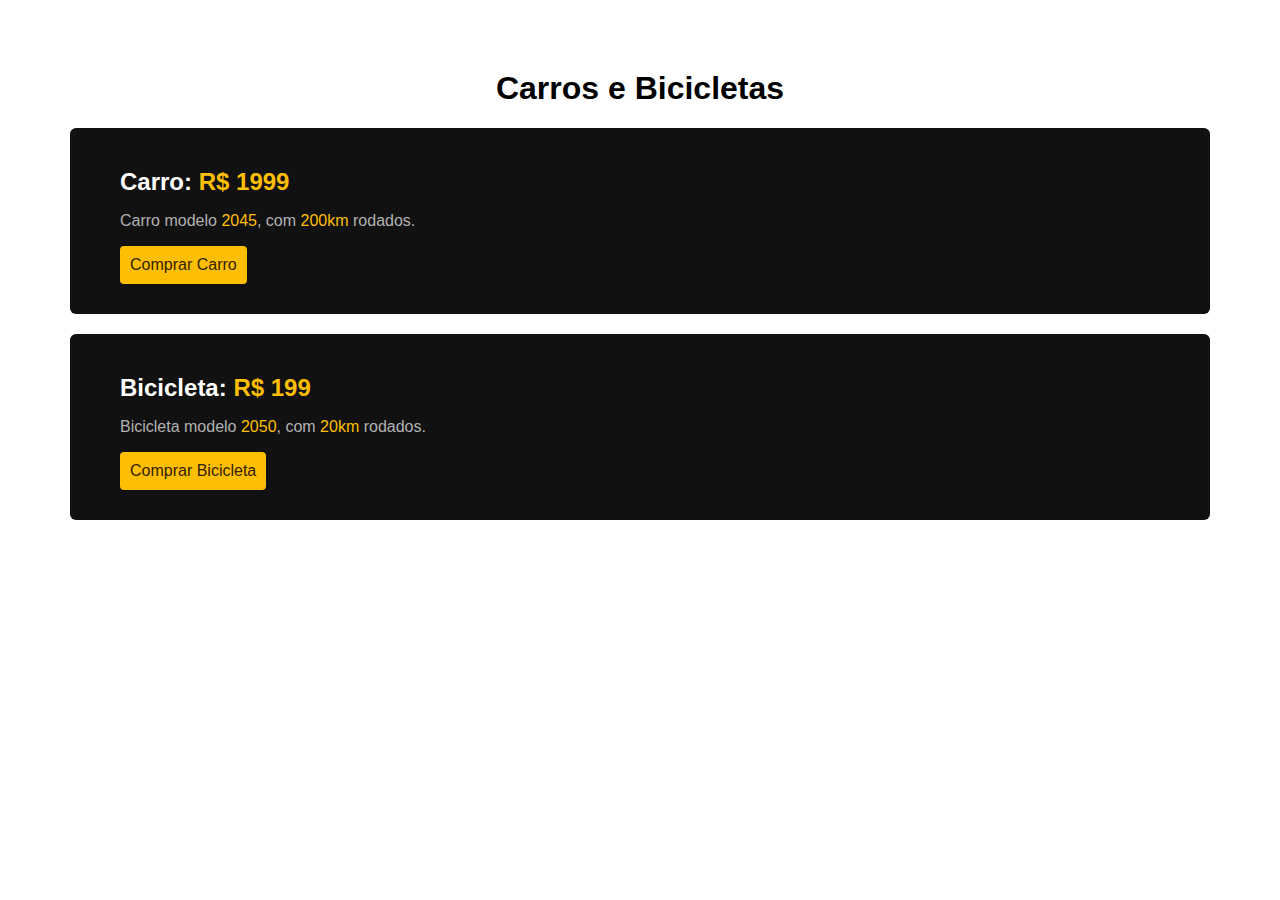
<file: execrício 02/index.html>
<!DOCTYPE html>
<html lang="en">
	<head>
		<meta charset="UTF-8" />
		<meta http-equiv="X-UA-Compatible" content="IE=edge" />
		<meta name="viewport" content="width=device-width, initial-scale=1.0" />
		<link rel="stylesheet" href="/execrício 02/style.css" />
		<title>Document</title>
	</head>
	<body>
		<h1>Carros e Bicicletas</h1>
		<div class="content">
			<h2 class="product-name">Carro: <span>R$ 1999</span></h2>
			<p>
				Carro modelo <span>2045</span>, com <span>200km</span> rodados.
			</p>
			<a href="/">Comprar Carro</a>
		</div>
		<div class="content">
			<h2 class="product-name">Bicicleta: <span>R$ 199</span></h2>
			<p>
				Bicicleta modelo <span>2050</span>, com
				<span>20km</span> rodados.
			</p>
			<a href="/">Comprar Bicicleta</a>
		</div>
	</body>
</html>
</file>
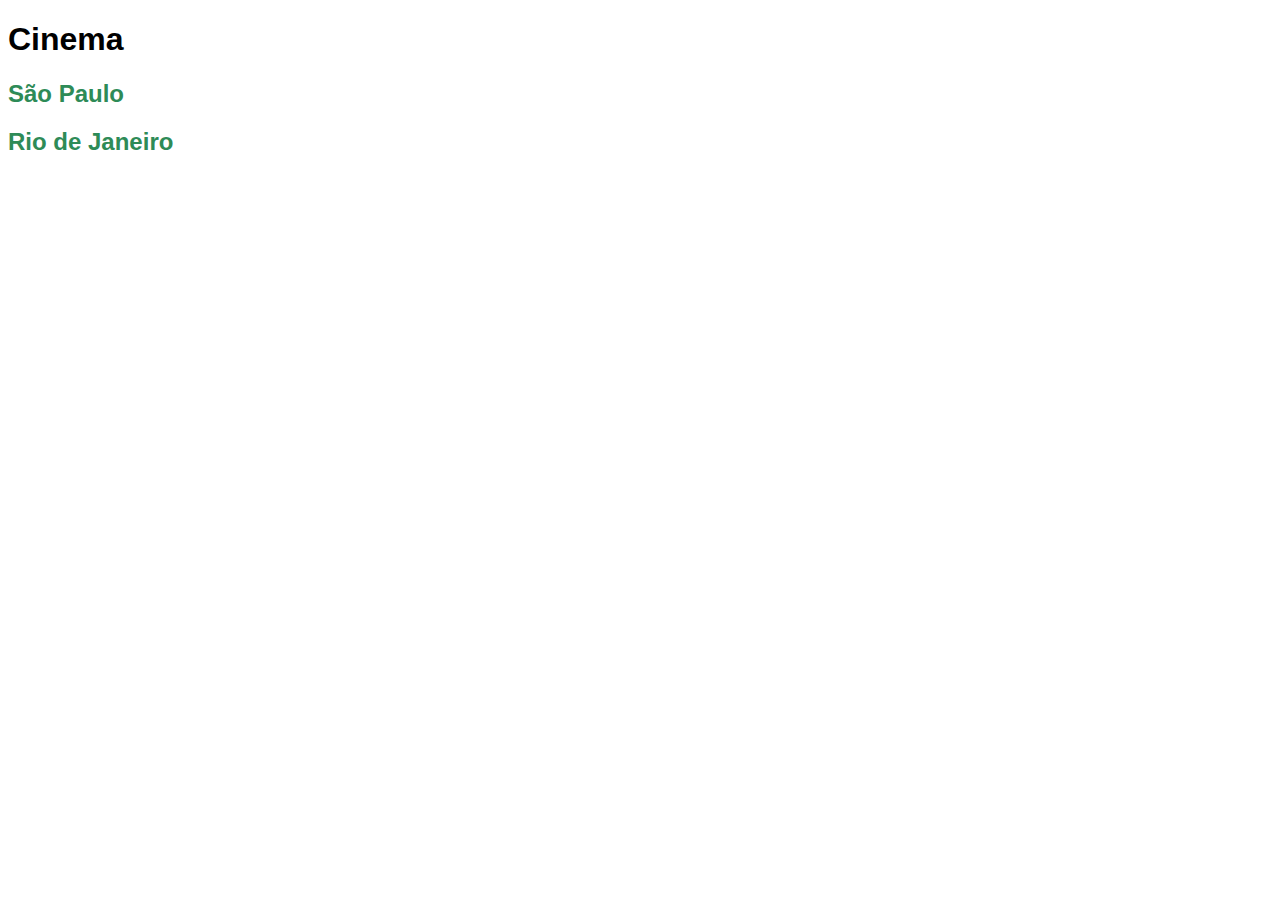
<file: exercício 01/index.html>
<!DOCTYPE html>
<html lang="pt-br">
<head>
    <meta charset="UTF-8">
    <meta http-equiv="X-UA-Compatible" content="IE=edge">
    <meta name="viewport" content="width=device-width, initial-scale=1.0">
    <link rel="stylesheet" href="/exercício 01/css/style.css">
    <title>Cinema</title>
</head>
<body>
    <h1>Cinema</h1>
    <h2><a href="./estados/sp.html">São Paulo</a></h2>
    <h2><a href="./estados/rj.html">Rio de Janeiro</a></h2>
</body>
</html>
</file>
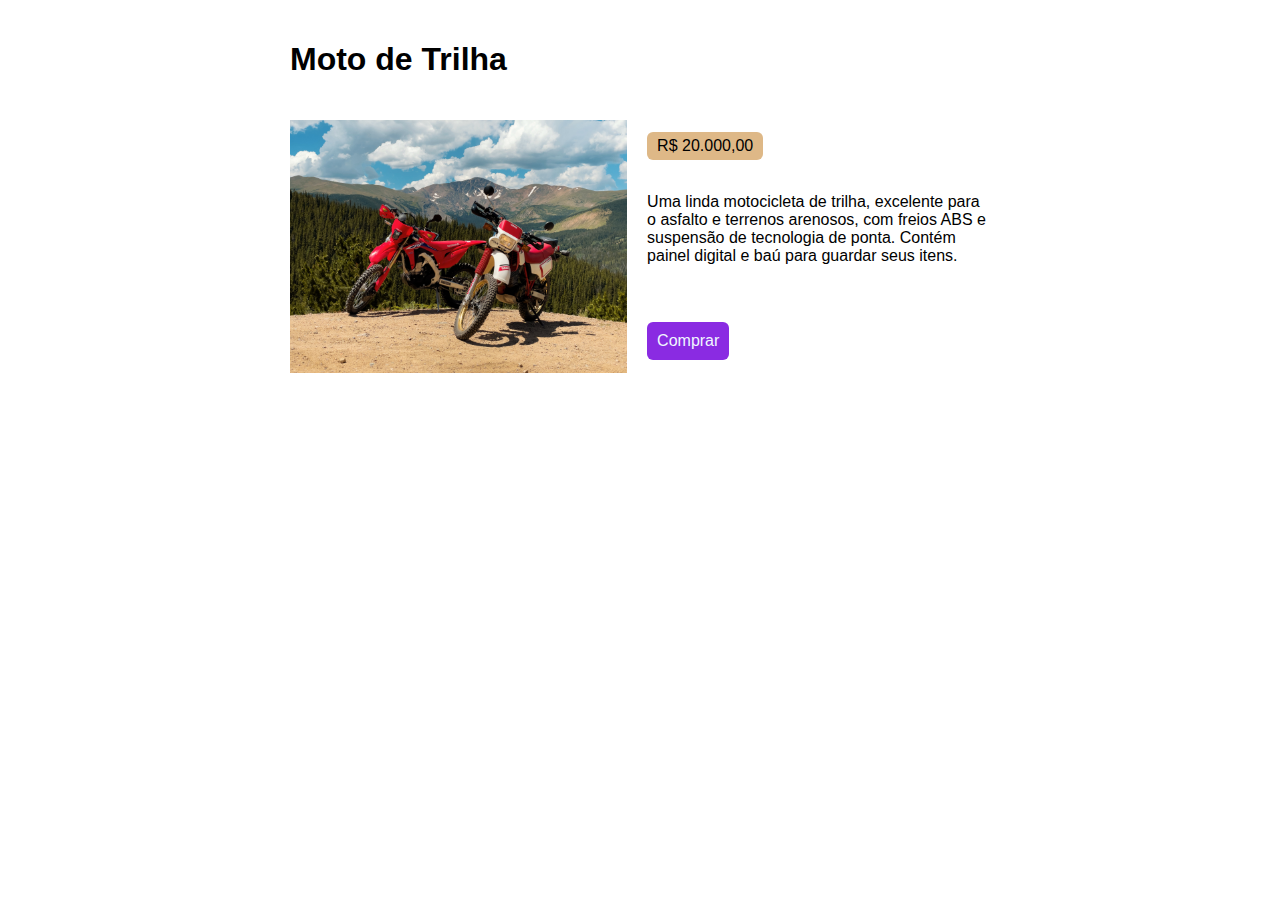
<file: exercício 03/index.html>
<!DOCTYPE html>
<html lang="en">
	<head>
		<meta charset="UTF-8" />
		<meta http-equiv="X-UA-Compatible" content="IE=edge" />
		<meta name="viewport" content="width=device-width, initial-scale=1.0" />
		<link rel="stylesheet" href="./style.css" />
		<title>Document</title>
	</head>
	<body>
		<div class="content">
			<h1>Moto de Trilha</h1>
			<img
				src="./assets/motorcycle.jpg"
				alt="Motorcycle"
				class="motorcycle"
			/>
			<div class="content-description">
				<span class="description"
					>Uma linda motocicleta de trilha, excelente para o asfalto e
					terrenos arenosos, com freios ABS e suspensão de tecnologia
					de ponta. Contém painel digital e baú para guardar seus
					itens.</span
				>
				<span class="price">R$ 20.000,00</span>
				<a class="buy" href="./index.html">Comprar</a>
			</div>
		</div>
	</body>
</html>
</file>
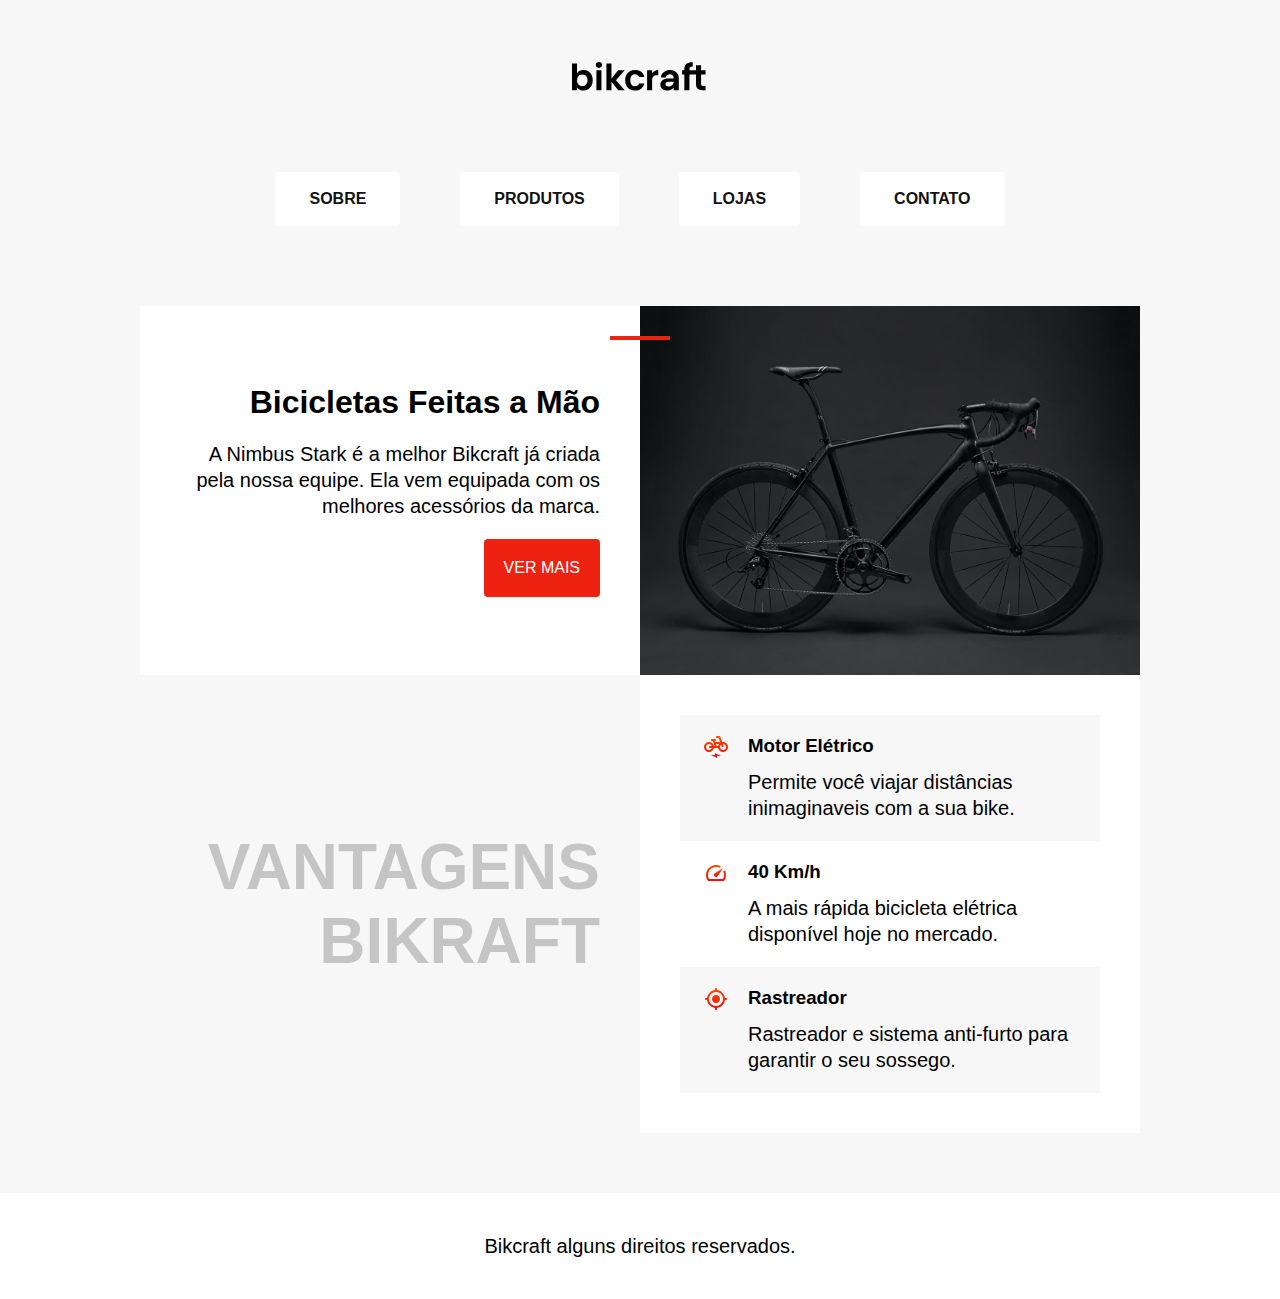
<file: exercício 04/index.html>
<!DOCTYPE html>
<html lang="pt-br">
	<head>
		<meta charset="UTF-8" />
		<meta http-equiv="X-UA-Compatible" content="IE=edge" />
		<meta name="viewport" content="width=device-width, initial-scale=1.0" />
		<link rel="stylesheet" href="style.css" />
		<title>Bikcraft</title>
	</head>
	<body>
		<header>
			<img src="./assets/bikcraft.svg" alt="bikcraft logo" />
			<nav aria-label="primária">
				<ul class="menu">
					<li><a href="./index.html">SOBRE</a></li>
					<li><a href="./index.html">PRODUTOS</a></li>
					<li><a href="./index.html">LOJAS</a></li>
					<li><a href="./index.html">CONTATO</a></li>
				</ul>
			</nav>
		</header>
		<main>
			<article class="conteudo" aria-labelledby="label-introducao ">
				<div class="introducao">
					<h1 id="label-introducao">Bicicletas Feitas a Mão</h1>
					<p>
						A Nimbus Stark é a melhor Bikcraft já criada pela nossa
						equipe. Ela vem equipada com os melhores acessórios da
						marca.
					</p>
					<a class="botao" href="./index.html">VER MAIS</a>
				</div>
				<img src="./assets/bicicleta.jpg" alt="Bicicleta Nimbus" />
			</article>
			<article class="conteudo" aria-labelledby="label-vantagens">
				<h2 class="subtitulo" id="label-vantagens">
					Vantagens Bikraft
				</h2>
				<ul class="vantagens">
					<li class="vantagens-item">
						<img src="./assets/eletrica.svg" alt="" />
						<h3>Motor Elétrico</h3>
						<p>
							Permite você viajar distâncias inimaginaveis com a
							sua bike.
						</p>
					</li>
					<li class="vantagens-item">
						<img src="./assets/velocidade.svg" alt="" />
						<h3>40 Km/h</h3>
						<p>
							A mais rápida bicicleta elétrica disponível hoje no
							mercado.
						</p>
					</li>
					<li class="vantagens-item">
						<img src="./assets/rastreador.svg" alt="" />
						<h3>Rastreador</h3>
						<p>
							Rastreador e sistema anti-furto para garantir o seu
							sossego.
						</p>
					</li>
				</ul>
			</article>
		</main>
		<footer class="rodape">
			<p>Bikcraft alguns direitos reservados.</p>
		</footer>
	</body>
</html>
</file>
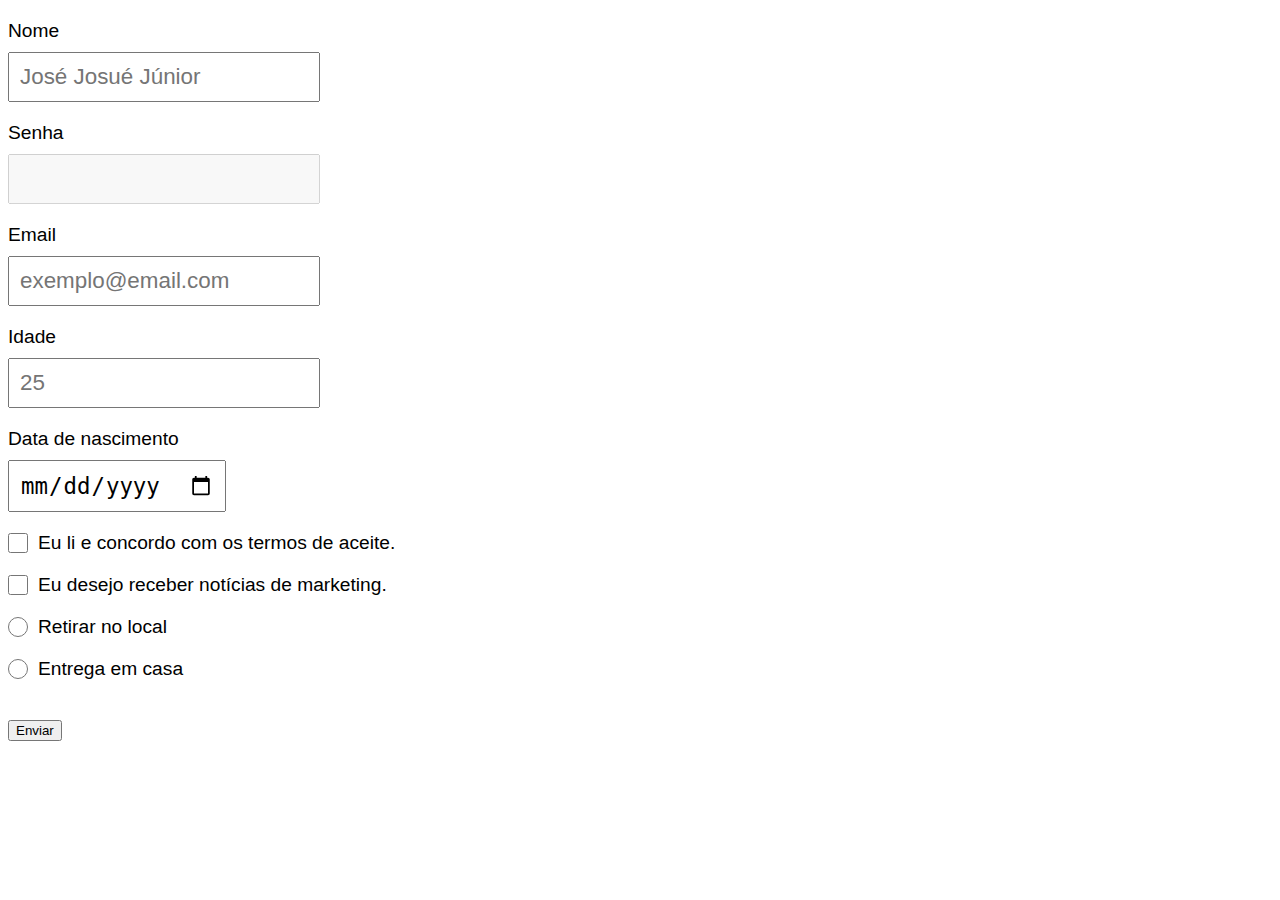
<file: Formulários/index.html>
<!DOCTYPE html>
<html lang="en">
	<head>
		<meta charset="UTF-8" />
		<meta http-equiv="X-UA-Compatible" content="IE=edge" />
		<meta name="viewport" content="width=device-width, initial-scale=1.0" />
		<link rel="stylesheet" href="./style/style.css" />
		<title>Document</title>
	</head>
	<body>
		<form action="./">
			<label for="nome">Nome</label>
			<input
				placeholder="José Josué Júnior"
				type="text"
				id="nome"
				name="nome"
			/>

			<label for="senha">Senha</label>
			<input disabled type="password" id="senha" name="senha" />

			<label for="email">Email</label>
			<input
				placeholder="exemplo@email.com"
				type="email"
				id="email"
				name="email"
				required
			/>

			<label for="idade">Idade</label>
			<input
				placeholder="25"
				type="number"
				id="idade"
				name="idade"
				required
			/>

			<label for="data">Data de nascimento</label>
			<input type="date" id="data" name="data" />

			<div class="checkbox-container">
				<input
					class="checkbox"
					type="checkbox"
					id="termos"
					name="termos"
				/>
				<label for="termos" class="termos"
					>Eu li e concordo com os termos de aceite.</label
				>
			</div>

			<div class="checkbox-container">
				<input
					class="checkbox"
					type="checkbox"
					id="anuncio"
					name="anuncio"
				/>
				<label for="anuncio" class="termos"
					>Eu desejo receber notícias de marketing.</label
				>
			</div>

			<div class="radio-container">
				<input
					class="radio"
					type="radio"
					id="retirada"
					name="entrega"
				/>
				<label for="retirada" class="termos">Retirar no local</label>
			</div>
			<div class="radio-container">
				<input class="radio" type="radio" id="entrega" name="entrega" />
				<label for="entrega" class="termos">Entrega em casa</label>
			</div>

			<button>Enviar</button>
		</form>
	</body>
</html>
</file>
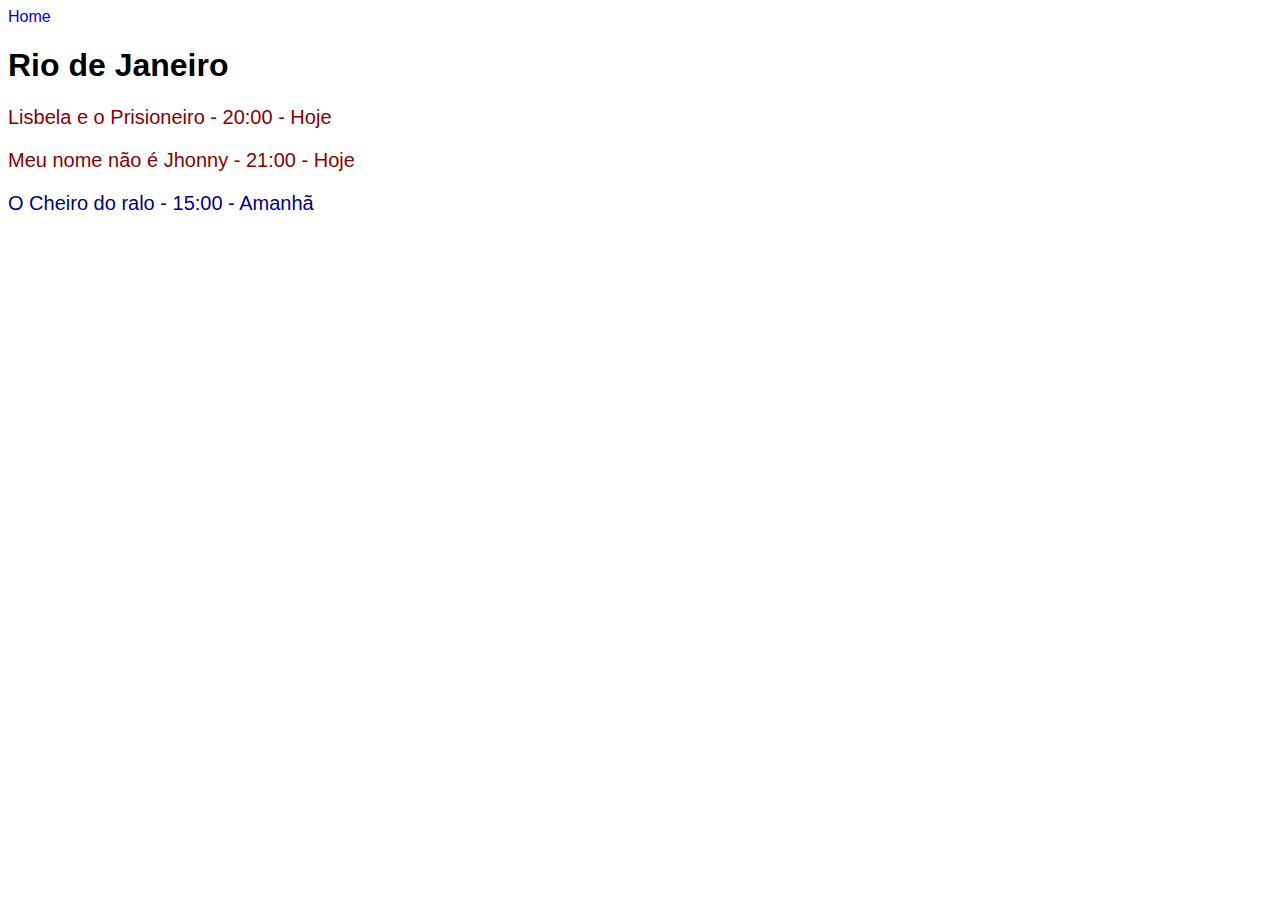
<file: exercício 01/estados/rj.html>
<!DOCTYPE html>
<html lang="pt-br">
<head>
    <meta charset="UTF-8">
    <meta http-equiv="X-UA-Compatible" content="IE=edge">
    <meta name="viewport" content="width=device-width, initial-scale=1.0">
    <link rel="stylesheet" href="/exercício 01/css/style.css">
    <title>Rio de Janeiro</title>
</head>
<body>
    <a href="../index.html">Home</a>
    <h1>Rio de Janeiro</h1>
    <p class="today">Lisbela e o Prisioneiro - 20:00 - Hoje</p>
    <p class="today">Meu nome não é Jhonny - 21:00 - Hoje</p>
    <p class="tomorrow">O Cheiro do ralo - 15:00 - Amanhã</p>
</body>
</html>
</file>
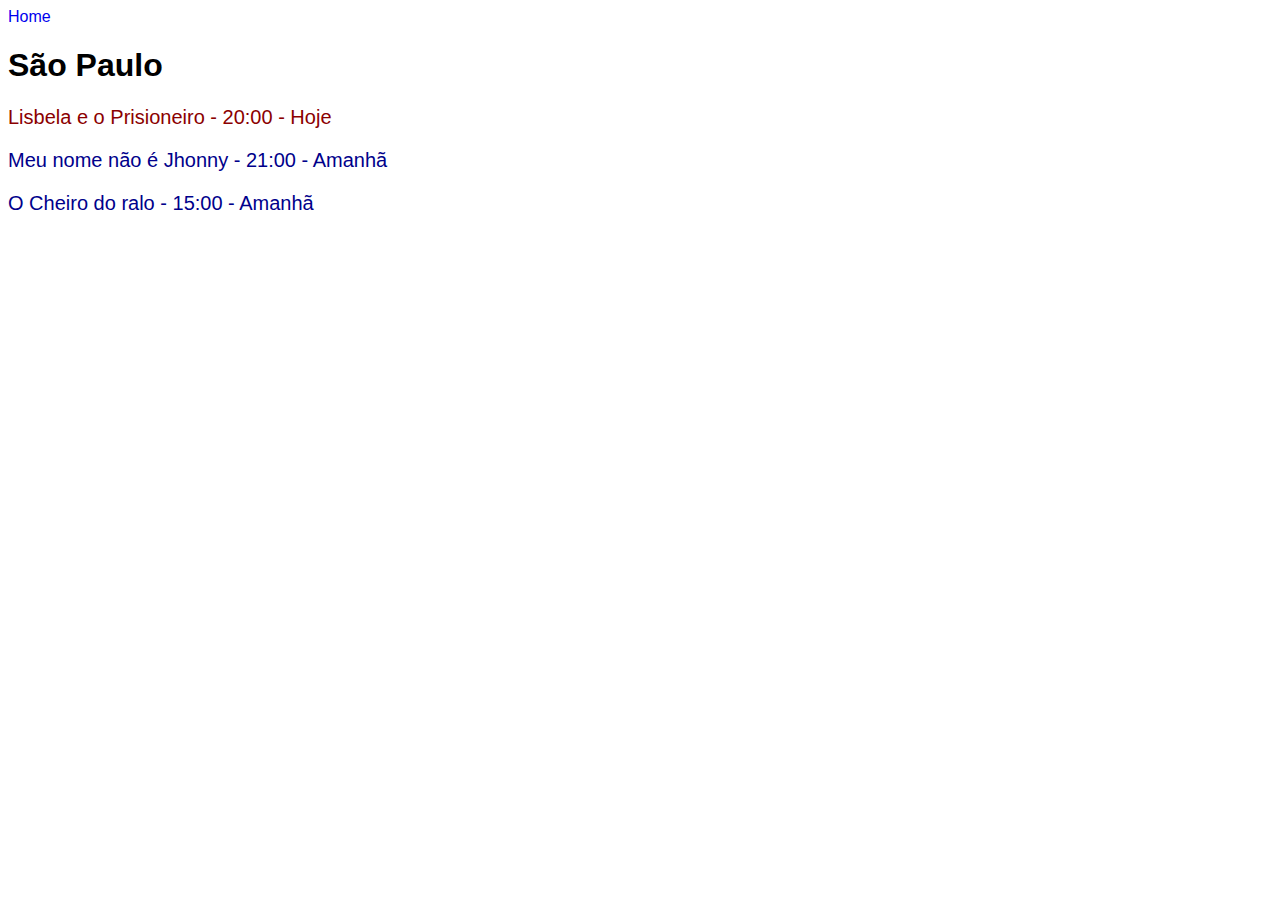
<file: exercício 01/estados/sp.html>
<!DOCTYPE html>
<html lang="pt-br">
<head>
    <meta charset="UTF-8">
    <meta http-equiv="X-UA-Compatible" content="IE=edge">
    <meta name="viewport" content="width=device-width, initial-scale=1.0">
    <link rel="stylesheet" href="/exercício 01/css/style.css">
    <title>São Paulo</title>
</head>
<body>
    <a href="../index.html">Home</a>
    <h1>São Paulo</h1>
    <p class="today">Lisbela e o Prisioneiro - 20:00 - Hoje</p>
    <p class="tomorrow">Meu nome não é Jhonny - 21:00 - Amanhã</p>
    <p class="tomorrow">O Cheiro do ralo - 15:00 - Amanhã</p>
</body>
</html>
</file>
<file: execrício 02/style.css>
body {
    margin: 50px;
    padding: 0px;
    font-family: Arial, Helvetica, sans-serif;    
}

h2 {
    margin: 0px;
}

h1 {
    text-align: center;
    padding-top: 20px;
}

.content {
    background-color: #111;
    border-radius: 6px;
    margin: 20px;
    padding: 40px 40px 30px 50px;
}

p {
    color: #b2b2b2;
}

span {
    color: #febe01;
}

.product-name {
    color: #fff;
}

a {
    padding: 10px;
    display: inline-block;
    color: #332200;
    background-color: #febe01;
    border-radius: 4px;
    font-size: 16px;
    text-decoration: none;
}
</file>
<file: exercício 01/css/style.css>
.today {
    color: darkred;
}

.tomorrow {
    color: darkblue;
}

a {
    text-decoration: none;
}

h2 a {
    color: seagreen;
}

p {
    font-size: 20px;
}

html {
    font-family: Arial, Helvetica, sans-serif
}
</file>
<file: exercício 03/style.css>
body {
    margin: 0px;
    font-family: Arial;
    padding: 20px;
    align-items: center;
    justify-content: center;
    display: flex;
}

img {
    max-width: 100%;
}

h1 {
    grid-column: 1 / -1;
}

.price {
    background-color: burlywood;
    padding: 5px 10px;
    border-radius: 6px;
    grid-row: 1;
    place-self: center start;

}

.buy {
    padding: 10px;
    background-color: blueviolet;
    color: aliceblue;
    text-decoration: none;
    border-radius: 6px;
    place-self: center start;
}

.motorcycle {
    width: 500px;
    grid-column: 1 ;
}

.content {
    display: grid;
    grid-template-columns: 2fr, 1fr;
    gap: 20px;
    max-width: 700px;
}

.content-description {
    display: grid;
    grid-column: 2;
    gap: 20px;

}
</file>
<file: exercício 04/style.css>
body {
    margin: 0px;
    background-color: #f7f7f7;
    font-family: Arial, Helvetica, sans-serif;
    display: grid;
    gap: 60px;
    justify-items: center;
    margin-top: 60px;
}
p {
    font-size: 1.25rem;
    line-height: 1.3;
}

p, h1, h2, h3 {
    margin: 0px;;
}

ul {
    list-style: none;
    margin: 0px;
    padding: 0px;
}

img {
    max-width: 100%;
    display: block;
}

.menu {
    display: flex;
    flex-wrap: wrap;
    gap: 20px;
    justify-content: center;
}

.menu a{
    background-color: #fff;
    text-decoration: none;
    padding: 1rem 2rem;
    color: #111;
    margin: 20px;
    border-radius: 4px;
    font-weight: bold;
    display: inline-block;
    border: 2px solid transparent;
}

.menu a:hover {
    border-color: #e21;
}

header{
    display: grid;
    justify-items: center;
    gap: 60px
}

.conteudo {
    display: grid;
    grid-template-columns: 1fr 1fr;
    max-width: 1000px;
}

.introducao {
    background-color: #fff;
    padding: 40px;
    text-align: right;
    position: relative;
    display: grid;
    align-content: center;
    gap: 20px;
    justify-items: end;
}

.introducao h1 {
    font-size: 2rem;
}

.introducao::before {
    content: "";
    width: 60px;
    height: 4px;
    background-color: #e21;
    position: absolute;
    top: 30px;
    right: -30px;
}

.botao {
    background: #e21;
    color: #fff;
    padding: 20px;
    border-radius: 4px;
    text-decoration: none;
}

.botao:hover {
    background-color: tomato;
}

.subtitulo {
    font-size: 64px;
    color: rgba(0, 0, 0, .2);
    text-transform: uppercase;
    text-align: right;
    padding: 40px;
    align-self: center;
}

.vantagens {
    background-color: #fff;
    padding: 40px;
}

.vantagens-item {
    display: grid;
    grid-template-columns: auto 1fr;
    gap: 10px 20px;
    padding: 20px;
    border-left: 4px transparent solid;

}

.vantagens-item:nth-child(odd) {
    background-color: #f7f7f7;
}

.vantagens-item p {
    grid-column: 2;
}

.vantagens-item:hover {
    border-left: 4px red solid;
}

.rodape {
    background-color: #fff;
    width: 100%;
    text-align: center;
    padding: 40px;
    box-sizing: border-box;
}
</file>
<file: Formulários/style/style.css>
label {
    display: block;
    margin-top: 20px;
}

form {
    font-family: Arial, Helvetica, sans-serif;
    font-size: 1.2rem;
}

form input {
    padding: 10px;
    font-size: 1.4rem;
    margin-top: 10px;
}

button {
    display: block;
    margin-top: 40px;
}

.termos {
    display: inline;
}

.checkbox, .radio {
    margin: 0px;
    width: 20px;
    height: 20px;
    margin-top: 20px;
}

.checkbox-container, .radio-container {
    display: grid;
    grid-template-columns: auto 1fr;
    gap: 10px;
    align-items: center;
}
</file>
